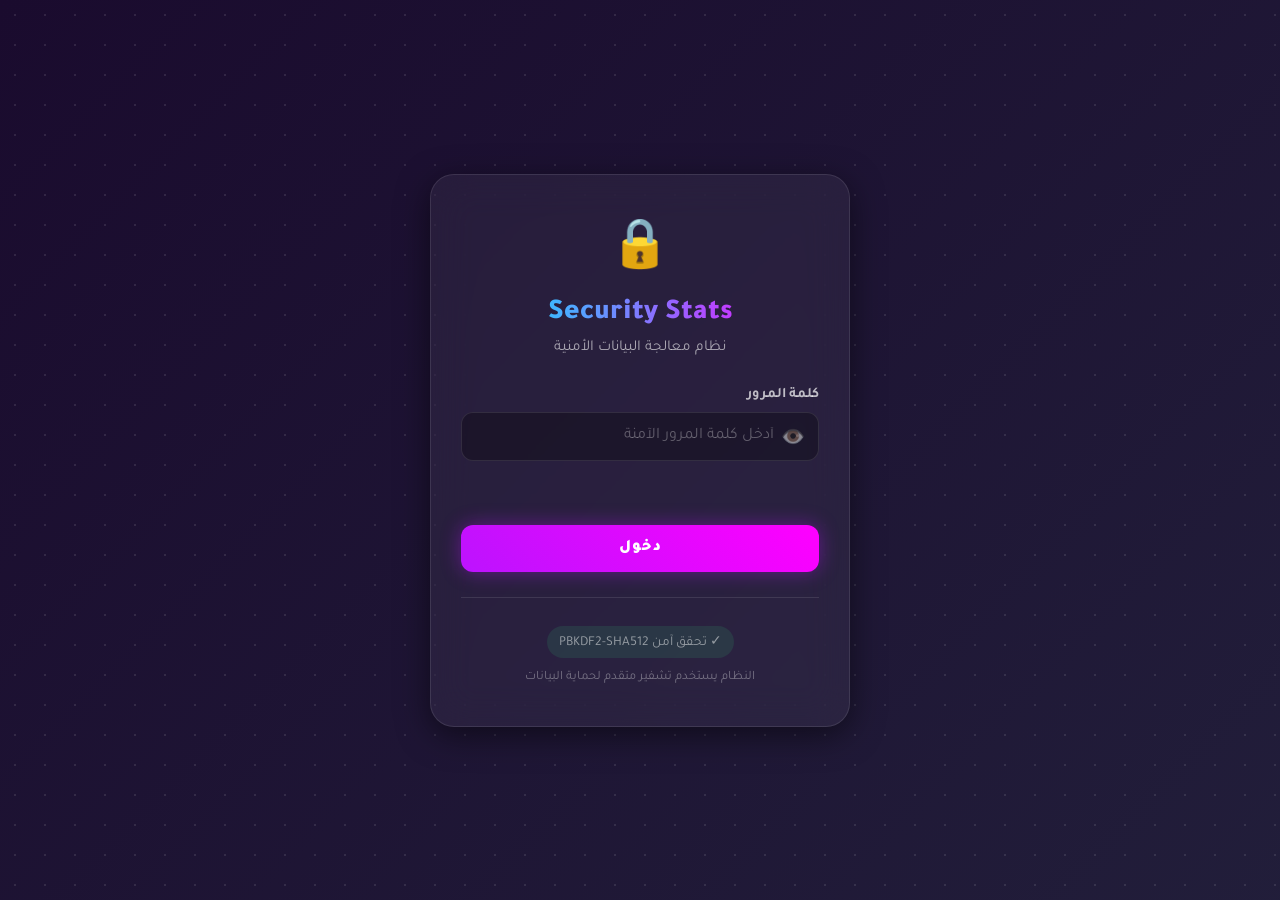
<file: index.html>
<!DOCTYPE html>
<html lang="ar" dir="rtl">
<head>
    <meta charset="UTF-8">
    <meta name="viewport" content="width=device-width, initial-scale=1.0, viewport-fit=cover, user-scalable=no">
    <meta name="description" content="نظام معالجة البيانات الأمنية">
    <meta name="theme-color" content="#0f0c29">
    <title>وحدة جمع البيانات</title>
    <link href="https://fonts.googleapis.com/css2?family=Tajawal:wght@400;700;900&display=swap" rel="stylesheet" media="print" onload="this.media='all'">
    <noscript><link href="https://fonts.googleapis.com/css2?family=Tajawal:wght@400;700;900" rel="stylesheet"></noscript>
    <!-- External CSS Files -->
    <link rel="stylesheet" href="css/styles.css">
    <link rel="stylesheet" href="css/components.css">
    <link rel="stylesheet" href="css/responsive.css">
    <style>
        /* Custom Scrollbar Styling */
        ::-webkit-scrollbar {
            width: 12px;
        }
        
        ::-webkit-scrollbar-track {
            background: rgba(255, 255, 255, 0.05);
        }
        
        ::-webkit-scrollbar-thumb {
            background: linear-gradient(180deg, var(--neon-blue), var(--neon-pink));
            border-radius: 6px;
            box-shadow: 0 0 10px rgba(0, 243, 255, 0.3);
        }
        
        ::-webkit-scrollbar-thumb:hover {
            background: linear-gradient(180deg, var(--neon-pink), var(--neon-blue));
            box-shadow: 0 0 15px rgba(255, 0, 127, 0.5);
        }

        /* Mobile-optimized inline styles */
        .main-container { padding: 10px; max-height: calc(100vh - 160px); overflow-y: auto; }
        .grid-layout { display: flex; flex-direction: column; gap: 10px; }
        .glass-panel { display: flex; flex-direction: column; min-height: 250px; max-height: 50vh; overflow-y: auto; }

        /* Desktop */
        @media (min-width: 1200px) {
            .grid-layout { grid-template-columns: 1fr 1fr; display: grid; gap: 20px; }
            .glass-panel { min-height: 400px; max-height: 60vh; }
            .main-container { padding: 20px; max-height: calc(100vh - 200px); }
        }

        /* Tablet */
        @media (min-width: 768px) and (max-width: 1199px) {
            .main-container { padding: 15px; max-height: calc(100vh - 180px); }
            .glass-panel { min-height: 300px; max-height: 55vh; }
            .grid-layout { gap: 15px; }
        }

        /* Mobile */
        @media (max-width: 767px) {
            body { font-size: 14px; }
            .header { padding: 10px 12px; margin-bottom: 6px; }
            .header h1 { font-size: 15px; margin: 0 0 6px 0; }
            .stats-container { gap: 6px; margin-bottom: 0; }
            .stat-card { padding: 5px 6px; font-size: 9px; flex-basis: 30%; }
            .main-container { padding: 8px; max-height: calc(100vh - 140px); overflow-y: auto; }
            .grid-layout { gap: 8px; flex-direction: column; }
            .glass-panel { padding: 10px; min-height: auto; max-height: none; border-radius: 10px; flex-shrink: 0; }
            .glass-panel h2 { font-size: 13px; margin: 0 0 6px 0; }
            .center-item { padding: 6px; gap: 4px; margin-bottom: 6px; }
            .center-text { font-size: 11px; padding: 6px; min-height: 80px; }
            #centersList { max-height: none; gap: 6px; overflow: visible; }
            #outputText { min-height: 160px !important; max-height: 220px; font-size: 11px; padding: 10px !important; }
            .btn-process, .btn-add, .btn-copy, .btn-clear { font-size: 11px; padding: 6px 10px; min-height: 32px; }
            .btn-process { padding: 10px 12px !important; font-size: 12px !important; }
            .btn-copy { padding: 8px 10px !important; font-size: 12px !important; }
            .center-input { font-size: 14px !important; padding: 8px !important; min-height: 38px; }
            #ignoredItemsBox { font-size: 10px !important; padding: 10px !important; margin-top: 10px !important; max-height: 150px !important; overflow-y: auto; display: block !important; }
            #ignoredItemsList { font-size: 9px !important; max-height: 130px !important; }
        }

        /* Small mobile */
        @media (max-width: 479px) {
            .header { padding: 8px 10px; margin-bottom: 4px; }
            .header h1 { font-size: 13px; margin: 0 0 4px 0; }
            .stats-container { gap: 4px; }
            .stat-card { padding: 4px 5px; font-size: 8px; }
            .main-container { padding: 6px; max-height: calc(100vh - 130px); overflow-y: auto; }
            .glass-panel { padding: 8px; min-height: auto; max-height: none; border-radius: 8px; flex-shrink: 0; }
            .glass-panel h2 { font-size: 12px; margin: 0 0 5px 0; }
            .glass-panel > div:first-child { gap: 4px !important; }
            .center-item { padding: 5px; gap: 3px; margin-bottom: 5px; }
            .center-text { font-size: 10px; padding: 5px; min-height: 70px; }
            #centersList { max-height: none; gap: 5px; overflow: visible; }
            #outputText { min-height: 150px !important; max-height: 200px; font-size: 10px; padding: 8px !important; }
            .btn-process, .btn-add, .btn-copy, .btn-clear { font-size: 10px; padding: 5px 8px; min-height: 30px; }
            .btn-process { padding: 9px 10px !important; font-size: 11px !important; }
            .btn-copy { padding: 7px 9px !important; font-size: 11px !important; }
            .center-input { font-size: 14px !important; padding: 7px !important; min-height: 36px; }
            #ignoredItemsBox { font-size: 9px !important; padding: 8px !important; margin-top: 8px !important; max-height: 120px !important; overflow-y: auto; display: block !important; }
            #ignoredItemsList { font-size: 8px !important; max-height: 100px !important; }
        }

        /* Extra small - 360px */
        @media (max-width: 360px) {
            .header { padding: 6px 8px; margin-bottom: 3px; }
            .header h1 { font-size: 12px; margin: 0 0 3px 0; }
            .stats-container { gap: 3px; }
            .stat-card { padding: 3px 4px; font-size: 7px; min-width: 40px; }
            .main-container { padding: 5px; max-height: calc(100vh - 120px); overflow-y: auto; }
            .glass-panel { padding: 6px; min-height: auto; max-height: none; border-radius: 6px; flex-shrink: 0; }
            .glass-panel h2 { font-size: 11px; margin: 0 0 4px 0; }
            .center-item { padding: 4px; gap: 2px; margin-bottom: 4px; }
            .center-text { font-size: 9px; padding: 4px; min-height: 60px; }
            #centersList { max-height: none; gap: 4px; overflow: visible; }
            #outputText { min-height: 140px !important; max-height: 190px; font-size: 9px; padding: 7px !important; }
            .btn-process, .btn-add, .btn-copy, .btn-clear { font-size: 9px; padding: 4px 6px; min-height: 28px; }
            .btn-process { padding: 8px 9px !important; font-size: 10px !important; }
            .btn-copy { padding: 6px 8px !important; font-size: 10px !important; }
            .center-input { font-size: 14px !important; padding: 6px !important; min-height: 34px; }
            #ignoredItemsBox { font-size: 8px !important; padding: 7px !important; margin-top: 7px !important; max-height: 100px !important; overflow-y: auto; display: block !important; }
            #ignoredItemsList { font-size: 7px !important; max-height: 80px !important; }
        }

        /* Landscape */
        @media (max-height: 500px) and (orientation: landscape) {
            .header { padding: 6px 8px; margin-bottom: 2px; }
            .header h1 { font-size: 12px; }
            .stats-container { gap: 4px; }
            .main-container { padding: 4px; max-height: calc(100vh - 70px); }
            .glass-panel { max-height: 35vh; min-height: auto; }
            #centersList { max-height: 18vh; }
            #outputText { max-height: 130px; }
        }
    </style>
</head>
<body>

<script>
// Redirect to login if no valid session (client-side protection)
(function(){
    try{
        const auth = sessionStorage.getItem('authenticated');
        const exp = parseInt(sessionStorage.getItem('auth_expires')||'0');
        if(auth !== '1' || Date.now() >= exp){
            window.location.replace('login.html');
        }
    }catch(e){
        window.location.replace('login.html');
    }
})();
</script>

<div class="particles"></div>

<header class="header">
    <h1 style="margin: 0 0 8px 0; font-size: 18px;">🔐 وحدة الجمع</h1>
    <div class="stats-container">
        <div class="stat-card">
            <span class="stat-label" style="display: block; font-size: 11px;">عدد الحالات الامنية</span>
            <span class="stat-value" id="totalSecurity" style="display: block; font-size: 18px;">0</span>
        </div>
        <div class="stat-card">
            <span class="stat-label" style="display: block; font-size: 11px;">المخالفات</span>
            <span class="stat-value" id="totalViolations" style="display: block; font-size: 18px;">0</span>
        </div>
    </div>
</header>

<main class="main-container">
    <div class="grid-layout">
        
        <div class="glass-panel">
            <div style="display: flex; justify-content: space-between; align-items: center; margin-bottom: 8px; gap: 4px;">
                <h2 style="flex: 1; margin: 0; font-size: 15px;">📥 إدخال</h2>
                <button id="clearAllBtn" class="btn-clear" onclick="App.clearInputs()" title="مسح الكل" style="flex: 0 0 auto; width: 32px; padding: 6px !important; font-size: 14px;">🗑️</button>
            </div>
            
            <div style="display: flex; gap: 6px; margin-bottom: 8px;">
                <input type="text" id="centerInput" class="center-input" placeholder="المركز..." style="flex: 1;">
                <button id="addCenterBtn" class="btn-add" onclick="App.addCenter()" style="flex: 0 0 auto; width: 38px; padding: 6px !important; font-size: 14px;">➕</button>
            </div>
            
            <div id="centersList" style="flex: 1; overflow-y: auto; display: flex; flex-direction: column; gap: 4px;"></div>
            
            <button id="processBtn" class="btn-process" onclick="App.processAll()" style="margin-top: 8px; width: 100%; padding: 12px !important; font-size: 15px; font-weight: bold; letter-spacing: 0.5px; box-shadow: 0 0 20px rgba(188, 19, 254, 0.4);">⚙️ معالجة البيانات</button>
        </div>

        <div class="glass-panel">
            <div style="display: flex; justify-content: space-between; align-items: center; margin-bottom: 8px; gap: 4px;">
                <h2 style="flex: 1; margin: 0; font-size: 15px;">📋 النتائج</h2>
                <button id="copyReportBtn" class="btn-copy" onclick="App.copyToClipboard()" title="نسخ النتائج" style="flex: 0 0 auto; padding: 8px 12px !important; font-size: 13px; font-weight: bold; letter-spacing: 0.5px; box-shadow: 0 0 15px rgba(56, 239, 125, 0.3);">📋 نسخ</button>
            </div>
            
            <textarea id="outputText" readonly placeholder="النتائج..." style="flex: 1; overflow-y: auto; min-height: 220px; max-height: 60vh; font-size: 14px; padding: 14px; border-radius: 8px; border: 1px solid rgba(56, 239, 125, 0.2); background: rgba(17, 153, 142, 0.05); color: white; line-height: 1.6; word-wrap: break-word; font-family: 'Tajawal', sans-serif; white-space: pre-wrap;"></textarea>
            
            <div id="ignoredItemsBox" style="margin-top: 12px; padding: 12px; background: linear-gradient(135deg, rgba(255, 193, 7, 0.2), rgba(255, 193, 7, 0.1)); border-radius: 8px; border-right: 4px solid var(--neon-yellow); display: block; font-size: 10px; box-shadow: 0 2px 8px rgba(255, 193, 7, 0.15); border-left: 1px solid rgba(255, 193, 7, 0.3);">
                <strong style="color: var(--neon-yellow); font-size: 12px; display: flex; align-items: center; gap: 6px; margin-bottom: 8px; text-shadow: 0 0 8px rgba(255, 193, 7, 0.3);">
                    <span style="font-size: 14px;">🚫</span>
                    <span>العناصر المستبعدة (الفلتر الذكي)</span>
                </strong>
                <div id="ignoredItemsList" style="color: rgba(255, 255, 255, 0.95); margin-top: 6px; font-size: 13px; max-height: 45vh; overflow-y: auto; line-height: 1.6; max-width: 100%; font-family: 'Tajawal', sans-serif;"></div>
            </div>
            </div>
        </div>
    </div>
</main>

<!-- External JavaScript Files - Load in order: data → utils → app -->
<script src="js/data-loader.js"></script>
<script src="js/utils.js"></script>
<script src="js/app.js"></script>

</body>
</html>
</file>
<file: css/styles.css>
/* ============================================
   SECURITY STATS X-TREME - MAIN STYLES
   ============================================ */

/* Root Variables & Configuration */
:root {
    --neon-blue: #00f3ff;
    --neon-pink: #ff00ff;
    --neon-purple: #bc13fe;
    --glass-bg: rgba(255, 255, 255, 0.05);
    --glass-border: rgba(255, 255, 255, 0.2);
    --text-glow: 0 0 10px rgba(255, 255, 255, 0.5);
    --enable-animations: 1;
}

/* Typography & Font Settings */
@import url('https://fonts.googleapis.com/css2?family=Tajawal:wght@400;700;900&display=swap');

/* Global Body Styles */
body {
    font-family: 'Tajawal', -apple-system, BlinkMacSystemFont, 'Segoe UI', sans-serif;
    background: linear-gradient(-45deg, #0f0c29, #302b63, #24243e, #1a0b2e) fixed;
    min-height: 100vh;
    margin: 0;
    padding: 20px;
    color: white;
    overflow-x: hidden;
    will-change: auto;
}

/* Accessibility: Respect Motion Preferences */
@media (prefers-reduced-motion: reduce) {
    * {
        animation-duration: 0.01ms !important;
        animation-iteration-count: 1 !important;
        transition-duration: 0.01ms !important;
    }
    :root {
        --enable-animations: 0;
    }
}

/* Particles Background - Optimized */
.particles {
    position: fixed;
    top: 0;
    left: 0;
    width: 100%;
    height: 100%;
    pointer-events: none;
    z-index: -1;
    background-image: radial-gradient(circle, rgba(255, 255, 255, 0.08) 1px, transparent 1px);
    background-size: 30px 30px;
    background-attachment: fixed;
}

/* ============================================
   ANIMATIONS
   ============================================ */

@keyframes popIn {
    0% {
        opacity: 0;
        transform: scale(0.5);
    }
    100% {
        opacity: 1;
        transform: scale(1);
    }
}

@keyframes slideUp {
    to {
        opacity: 1;
        transform: translateY(0);
    }
}

@keyframes confetti-fall {
    0% {
        transform: translateY(-100vh) rotate(0deg);
        opacity: 1;
    }
    100% {
        transform: translateY(100vh) rotate(720deg);
        opacity: 0;
    }
}

/* ============================================
   TEXT & TYPOGRAPHY
   ============================================ */

h1, h2, h3, h4, h5, h6 {
    margin: 0;
    font-weight: 900;
}

p {
    margin: 0;
}

/* ============================================
   UTILITY CLASSES
   ============================================ */

.text-center {
    text-align: center;
}

.mt-20 {
    margin-top: 20px;
}

.mb-40 {
    margin-bottom: 40px;
}

.hidden {
    display: none !important;
}

/* ============================================
   SCROLL & OVERFLOW
   ============================================ */

/* Custom scrollbar styling (optional) */
::-webkit-scrollbar {
    width: 8px;
    height: 8px;
}

::-webkit-scrollbar-track {
    background: rgba(255, 255, 255, 0.05);
}

::-webkit-scrollbar-thumb {
    background: var(--neon-blue);
    border-radius: 4px;
}

::-webkit-scrollbar-thumb:hover {
    background: var(--neon-pink);
}
</file>
<file: css/components.css>
/* ============================================
   COMPONENTS - UI Elements Styling
   ============================================ */

/* ============================================
   HEADER & TITLE
   ============================================ */

.header {
    text-align: center;
    margin-bottom: 40px;
    position: relative;
}

.title-glitch {
    font-size: 3rem;
    font-weight: 900;
    background: linear-gradient(to right, var(--neon-blue), var(--neon-pink));
    -webkit-background-clip: text;
    background-clip: text;
    color: transparent;
    animation: popIn 0.8s cubic-bezier(0.68, -0.55, 0.265, 1.55);
}

.header p {
    color: rgba(255, 255, 255, 0.6);
    font-size: 1rem;
}

/* ============================================
   STATISTICS CARDS
   ============================================ */

.stats-container {
    display: flex;
    justify-content: center;
    gap: 20px;
    margin-bottom: 40px;
    flex-wrap: wrap;
}

.stat-card {
    background: var(--glass-bg);
    backdrop-filter: blur(16px);
    border: 1px solid var(--glass-border);
    padding: 20px 40px;
    border-radius: 20px;
    text-align: center;
    min-width: 180px;
    will-change: transform;
    transition: transform 0.3s ease, box-shadow 0.3s ease, border-color 0.3s ease;
    box-shadow: 0 8px 32px 0 rgba(0, 0, 0, 0.37);
    transform-style: preserve-3d;
}

.stat-card:hover {
    transform: translateY(-5px);
    box-shadow: 0 15px 40px rgba(0, 243, 255, 0.2);
    border-color: var(--neon-blue);
}

.stat-num {
    font-size: 2.5rem;
    font-weight: 900;
    display: block;
    background: linear-gradient(to bottom, #fff, #aaa);
    -webkit-background-clip: text;
    background-clip: text;
    color: transparent;
}

.stat-lbl {
    color: #ccc;
    font-size: 0.85rem;
    letter-spacing: 1px;
    margin-top: 5px;
}

/* ============================================
   GLASS PANELS
   ============================================ */

.glass-panel {
    background: rgba(255, 255, 255, 0.03);
    backdrop-filter: blur(20px);
    border: 1px solid rgba(255, 255, 255, 0.1);
    border-radius: 24px;
    padding: 30px;
    box-shadow: 0 8px 32px 0 rgba(0, 0, 0, 0.5);
    transition: all 0.3s ease;
    position: relative;
    overflow: hidden;
}

/* Shimmer effect on hover */
.glass-panel::before {
    content: '';
    position: absolute;
    top: 0;
    left: -100%;
    width: 100%;
    height: 100%;
    background: linear-gradient(90deg, transparent, rgba(255, 255, 255, 0.08), transparent);
    transition: left 0.5s ease;
    pointer-events: none;
}

.glass-panel:hover::before {
    left: 100%;
}

.panel-header {
    display: flex;
    justify-content: space-between;
    align-items: center;
    margin-bottom: 20px;
    border-bottom: 1px solid rgba(255, 255, 255, 0.1);
    padding-bottom: 10px;
}

.panel-title {
    font-size: 1.3rem;
    font-weight: 900;
    color: var(--neon-blue);
}

/* ============================================
   INPUT GROUPS & FORMS
   ============================================ */

.input-group {
    background: rgba(0, 0, 0, 0.3);
    border-radius: 15px;
    padding: 15px;
    margin-bottom: 15px;
    border: 1px solid transparent;
    transition: border-color 0.3s, box-shadow 0.3s;
    animation: slideUp 0.5s ease forwards;
    opacity: 0;
    transform: translateY(20px);
    will-change: opacity, transform;
}

.input-group:focus-within {
    border-color: var(--neon-pink);
    box-shadow: 0 0 15px rgba(255, 0, 255, 0.3);
}

textarea {
    width: 100%;
    background: transparent;
    border: none;
    color: white;
    font-family: 'Tajawal', sans-serif;
    font-size: 14px;
    min-height: 80px;
    resize: vertical;
    outline: none;
    word-break: break-word;
    box-sizing: border-box;
}

textarea::placeholder {
    color: rgba(255, 255, 255, 0.4);
}

/* ============================================
   BUTTONS
   ============================================ */

button {
    cursor: pointer;
    font-family: 'Tajawal', sans-serif;
    border: none;
    outline: none;
    transition: all 0.3s ease;
    will-change: transform;
}

button:focus-visible {
    outline: 2px solid var(--neon-blue);
    outline-offset: 2px;
}

/* Primary Button Styles */
.btn-neon {
    width: 100%;
    padding: 15px;
    border-radius: 12px;
    font-weight: 900;
    font-size: 1rem;
    position: relative;
    overflow: hidden;
    z-index: 1;
    letter-spacing: 1px;
}

.btn-process {
    background: linear-gradient(45deg, var(--neon-purple), var(--neon-pink));
    color: white;
    margin-top: 20px;
    box-shadow: 0 0 20px rgba(188, 19, 254, 0.4);
}

.btn-process:hover {
    transform: translateY(-2px);
    box-shadow: 0 0 40px rgba(188, 19, 254, 0.8);
}

.btn-process:active {
    transform: translateY(0);
}

.btn-process:disabled {
    opacity: 0.6;
    cursor: not-allowed;
}

/* Secondary Button Styles */
.btn-copy {
    background: linear-gradient(45deg, #11998e, #38ef7d);
    color: white;
    margin-top: 15px;
}

.btn-copy:hover {
    transform: translateY(-2px);
    box-shadow: 0 0 25px rgba(56, 239, 125, 0.5);
}

.btn-add {
    background: rgba(255, 255, 255, 0.1);
    color: white;
    padding: 12px;
    border-radius: 10px;
    width: 100%;
    margin-top: 10px;
    border: 1px dashed rgba(255, 255, 255, 0.3);
}

.btn-add:hover {
    background: rgba(255, 255, 255, 0.15);
    border-color: white;
}

/* Icon Button */
.btn-icon {
    background: none;
    color: #ff4757;
    font-size: 1.2rem;
    padding: 5px 10px;
}

.btn-icon:hover {
    transform: scale(1.15);
    color: #ff6b81;
}

/* ============================================
   OUTPUT & TEXT AREAS
   ============================================ */

#outputText {
    background: rgba(0, 0, 0, 0.4);
    border: 1px solid rgba(255, 255, 255, 0.1);
    border-radius: 15px;
    padding: 20px;
    color: #d1d5db;
    font-size: 14px;
    height: 400px;
    width: 100%;
    box-sizing: border-box;
    resize: vertical;
}

#outputText:focus-visible {
    outline: 2px solid var(--neon-pink);
    outline-offset: 2px;
}

/* ============================================
   TRASH BIN / IGNORED LIST
   ============================================ */

.trash-bin {
    margin-top: 20px;
    padding-top: 15px;
    border-top: 1px dashed rgba(255, 255, 255, 0.1);
}

.trash-title {
    color: #999;
    font-size: 0.85rem;
    display: flex;
    align-items: center;
    gap: 5px;
    font-weight: 600;
}

#ignoredList {
    list-style: none;
    padding: 0;
    color: #ff6b6b;
    font-size: 0.75rem;
    max-height: 150px;
    overflow-y: auto;
}

#ignoredList li {
    padding: 5px 0;
    border-bottom: 1px solid rgba(255, 255, 255, 0.05);
}

/* ============================================
   CONFETTI / SPECIAL EFFECTS
   ============================================ */

.confetti {
    position: fixed;
    width: 8px;
    height: 8px;
    background-color: #f00;
    animation: confetti-fall 3s linear forwards;
    pointer-events: none;
    z-index: 9999;
    will-change: transform, opacity;
}

/* ============================================
   LABELS & DESCRIPTIONS
   ============================================ */

.section-label {
    display: flex;
    justify-content: space-between;
    color: #aaa;
    margin-bottom: 5px;
    font-size: 0.9rem;
}

.center-number {
    font-weight: 900;
    color: var(--neon-blue);
}

/* Center item and textarea visibility improvements */
.center-item {
    margin-bottom: 14px;
    padding: 12px;
    border-radius: 12px;
    background: rgba(255,255,255,0.02);
    border: 1px solid rgba(255,255,255,0.04);
}

.center-item .center-text {
    width: 100%;
    background: rgba(0,0,0,0.45);
    border: 1px solid rgba(255,255,255,0.08);
    border-radius: 10px;
    padding: 12px;
    color: #ffffff;
    font-size: 14px;
    min-height: 120px;
    resize: vertical;
    box-sizing: border-box;
    outline: none;
    transition: box-shadow 0.2s ease, border-color 0.2s ease, transform 0.15s ease;
    overflow-y: auto;
}

.center-item .center-text::placeholder { color: rgba(255,255,255,0.45); }

.center-item .center-text:focus {
    border-color: var(--neon-blue);
    box-shadow: 0 8px 30px rgba(0,243,255,0.08), 0 0 12px rgba(0,243,255,0.04);
    transform: translateY(-2px);
}

/* Center Input Styling */
.center-input {
    width: 100% !important;
    padding: 12px !important;
    border-radius: 10px !important;
    border: 1px solid rgba(255,255,255,0.1) !important;
    background: rgba(0,0,0,0.3) !important;
    color: white !important;
    font-family: 'Tajawal', sans-serif !important;
    font-size: 14px !important;
    transition: all 0.3s ease !important;
    box-sizing: border-box !important;
    outline: none !important;
}

.center-input:focus {
    border-color: var(--neon-blue) !important;
    background: rgba(0,0,0,0.4) !important;
    box-shadow: 0 0 15px rgba(0, 243, 255, 0.2) !important;
}

.center-input::placeholder {
    color: rgba(255, 255, 255, 0.4) !important;
}
}
</file>
<file: css/responsive.css>
/* ============================================
   RESPONSIVE DESIGN & MEDIA QUERIES
   ============================================ */

/* ============================================
   LARGE SCREENS (1920px and up)
   ============================================ */

@media (min-width: 1920px) {
    .title-glitch {
        font-size: 4rem;
    }

    .stat-card {
        padding: 30px 60px;
    }

    .glass-panel {
        padding: 40px;
    }
}

/* ============================================
   DESKTOP (1200px - 1919px)
   ============================================ */

@media (min-width: 1200px) {
    .grid-layout {
        display: grid;
        grid-template-columns: 1.2fr 1fr;
        gap: 30px;
        max-width: 1400px;
        margin: 0 auto;
    }
}

/* ============================================
   TABLET (768px - 1199px)
   ============================================ */

@media (max-width: 1199px) and (min-width: 768px) {
    .grid-layout {
        display: grid;
        grid-template-columns: 1fr;
        gap: 30px;
        max-width: 100%;
        margin: 0 auto;
    }

    .stats-container {
        gap: 15px;
    }

    .stat-card {
        min-width: 140px;
        padding: 15px 30px;
    }

    .title-glitch {
        font-size: 2.2rem;
    }

    .panel-title {
        font-size: 1.1rem;
    }

    .glass-panel {
        padding: 20px;
    }
}

/* ============================================
   MOBILE (480px - 767px)
   ============================================ */

@media (max-width: 767px) {
    body {
        padding: 10px;
    }

    .header {
        margin-bottom: 20px;
    }

    .title-glitch {
        font-size: 1.8rem;
    }

    .header p {
        font-size: 0.85rem;
    }

    .stats-container {
        gap: 10px;
        margin-bottom: 20px;
        flex-direction: column;
    }

    .stat-card {
        width: 100%;
        min-width: unset;
        padding: 15px 20px;
    }

    .stat-num {
        font-size: 2rem;
    }

    .stat-lbl {
        font-size: 0.75rem;
    }

    .grid-layout {
        display: grid;
        grid-template-columns: 1fr;
        gap: 15px;
        max-width: 100%;
        margin: 0 auto;
    }

    .glass-panel {
        padding: 15px;
        border-radius: 16px;
    }

    .panel-header {
        flex-direction: column;
        align-items: flex-start;
        gap: 10px;
        padding-bottom: 8px;
    }

    .panel-title {
        font-size: 1rem;
    }

    .input-group {
        padding: 12px;
        margin-bottom: 10px;
    }

    textarea {
        font-size: 13px;
        min-height: 70px;
    }

    .btn-neon {
        padding: 12px;
        font-size: 0.95rem;
        border-radius: 10px;
    }

    .btn-add {
        padding: 10px;
        margin-top: 8px;
    }

    #outputText {
        height: 250px;
        font-size: 12px;
        padding: 15px;
    }

    .trash-bin {
        margin-top: 15px;
        padding-top: 10px;
    }

    .trash-title {
        font-size: 0.75rem;
    }

    #ignoredList li {
        padding: 3px 0;
    }

    .btn-icon {
        font-size: 1rem;
    }

    .section-label {
        font-size: 0.8rem;
    }
}

/* ============================================
   SMALL MOBILE (up to 479px)
   ============================================ */

@media (max-width: 479px) {
    body {
        padding: 6px;
    }

    .header {
        margin-bottom: 12px;
    }

    .title-glitch {
        font-size: 1.3rem;
    }

    .header p {
        font-size: 0.7rem;
    }

    .stats-container {
        gap: 6px;
        margin-bottom: 12px;
        flex-wrap: wrap;
    }

    .stat-card {
        flex: 1;
        min-width: 90px;
        padding: 10px 12px;
    }

    .stat-num {
        font-size: 1.3rem;
    }

    .stat-lbl {
        font-size: 0.6rem;
    }

    .grid-layout {
        display: grid;
        grid-template-columns: 1fr;
        gap: 10px;
        max-width: 100%;
        margin: 0 auto;
        padding: 0;
    }

    .glass-panel {
        padding: 12px;
        border-radius: 12px;
        max-height: 50vh;
        overflow: hidden;
        display: flex;
        flex-direction: column;
    }

    .panel-header {
        flex-direction: row;
        justify-content: space-between;
        align-items: center;
        gap: 8px;
        padding-bottom: 8px;
        margin-bottom: 8px;
    }

    .panel-title {
        font-size: 0.85rem;
        flex: 1;
    }

    #centersList {
        flex: 1;
        overflow-y: auto;
        max-height: 35vh;
        margin-bottom: 6px;
    }

    .center-item {
        margin-bottom: 8px;
        padding: 8px;
    }

    .input-group {
        padding: 8px;
        margin-bottom: 6px;
        border-radius: 8px;
    }

    textarea {
        font-size: 12px;
        min-height: 70px;
        padding: 8px;
        line-height: 1.4;
    }

    .center-input {
        font-size: 12px !important;
        padding: 10px !important;
        width: 100% !important;
        margin-bottom: 6px !important;
    }

    .btn-neon {
        padding: 10px;
        font-size: 0.85rem;
        border-radius: 8px;
        margin-top: 6px;
    }

    .btn-add {
        padding: 8px;
        margin-top: 6px;
        font-size: 0.85rem;
    }

    .btn-copy {
        padding: 10px;
        font-size: 0.85rem;
        margin-top: 8px;
    }

    #outputText {
        height: 200px;
        font-size: 11px;
        padding: 10px;
        line-height: 1.3;
    }

    .trash-bin {
        margin-top: 8px;
        padding-top: 8px;
        max-height: 100px;
        overflow-y: auto;
    }

    .trash-title {
        font-size: 0.65rem;
    }

    #ignoredList {
        font-size: 0.65rem;
        max-height: 80px;
    }

    #ignoredList li {
        padding: 2px 0;
    }

    .btn-icon {
        font-size: 0.9rem;
        padding: 4px 8px;
    }

    .section-label {
        font-size: 0.7rem;
    }
}

/* ============================================
   EXTRA SMALL MOBILE (up to 360px)
   ============================================ */

@media (max-width: 360px) {
    body {
        padding: 4px;
    }

    .title-glitch {
        font-size: 1.1rem;
    }

    .stat-card {
        min-width: 70px;
        padding: 8px 10px;
    }

    .stat-num {
        font-size: 1.1rem;
    }

    .stat-lbl {
        font-size: 0.55rem;
    }

    .glass-panel {
        padding: 10px;
        border-radius: 10px;
    }

    .panel-title {
        font-size: 0.8rem;
    }

    #centersList {
        max-height: 30vh;
    }

    textarea {
        font-size: 11px;
        min-height: 60px;
    }

    #outputText {
        height: 180px;
        font-size: 10px;
    }

    .btn-neon {
        padding: 8px;
        font-size: 0.8rem;
    }
}

/* ============================================
   LANDSCAPE MODE (Tablets & Phones)
   ============================================ */

@media (orientation: landscape) and (max-height: 500px) {
    .header {
        margin-bottom: 10px;
    }

    .title-glitch {
        font-size: 1.4rem;
    }

    .stats-container {
        margin-bottom: 10px;
        gap: 10px;
    }

    .stat-card {
        padding: 10px 15px;
    }

    .stat-num {
        font-size: 1.5rem;
    }

    .glass-panel {
        padding: 10px;
    }

    #outputText {
        height: 150px;
    }

    .input-group {
        margin-bottom: 8px;
    }

    textarea {
        min-height: 50px;
    }
}

/* ============================================
   PRINT STYLES
   ============================================ */

@media print {
    body {
        background: white;
        color: black;
    }

    .glass-panel,
    .stat-card {
        background: white;
        border: 1px solid #ccc;
    }

    .btn-neon,
    .btn-add,
    .btn-icon {
        display: none;
    }

    .particles {
        display: none;
    }

    #outputText {
        border: 1px solid black;
        color: black;
        height: auto;
    }
}

/* ============================================
   TOUCH DEVICE OPTIMIZATIONS
   ============================================ */

@media (hover: none) and (pointer: coarse) {
    /* Remove hover effects on touch devices */
    .stat-card:hover {
        transform: translateY(-2px);
    }

    .btn-process:hover {
        transform: translateY(-1px);
    }

    .glass-panel:hover::before {
        left: -100%;
    }

    /* Increase touch target sizes */
    button {
        min-height: 44px;
        min-width: 44px;
    }

    textarea {
        min-height: 120px;
        font-size: 16px;
        /* Prevents zoom on iOS */
    }
}

/* ============================================
   HIGH DPI SCREENS (Retina Display)
   ============================================ */

@media (-webkit-min-device-pixel-ratio: 2), (min-resolution: 192dpi) {
    .particles {
        background-size: 30px 30px;
    }

    /* Optimize animations for high-DPI */
    .stat-card,
    .glass-panel {
        box-shadow: 0 8px 32px 0 rgba(0, 0, 0, 0.5);
    }
}

/* ============================================
   LOW BANDWIDTH / REDUCED DATA MODE
   ============================================ */

@media (prefers-reduced-data: reduce) {
    /* Disable animations */
    * {
        animation: none !important;
    }

    /* Simplify background */
    body {
        background: #0f0c29 !important;
    }

    .particles {
        display: none;
    }

    /* Remove animations on interactions */
    .stat-card:hover {
        transform: none;
    }

    button:hover {
        transform: none;
    }
}

/* ============================================
   DARK MODE (System Preference)
   ============================================ */

@media (prefers-color-scheme: dark) {
    /* Already dark theme by default */
    /* No changes needed */
}

@media (prefers-color-scheme: light) {
    /* Fallback to readable colors if light mode is preferred */
    body {
        background: linear-gradient(-45deg, #f5f5f5, #e8e8e8, #f0f0f0, #e5e5e5);
        color: #333;
    }

    .glass-panel {
        background: rgba(255, 255, 255, 0.9);
        border: 1px solid rgba(0, 0, 0, 0.1);
        color: #333;
    }

    textarea {
        color: #333;
    }

    #outputText {
        color: #333;
    }

    .stat-lbl,
    .trash-title,
    .section-label {
        color: #666;
    }
}
</file>
